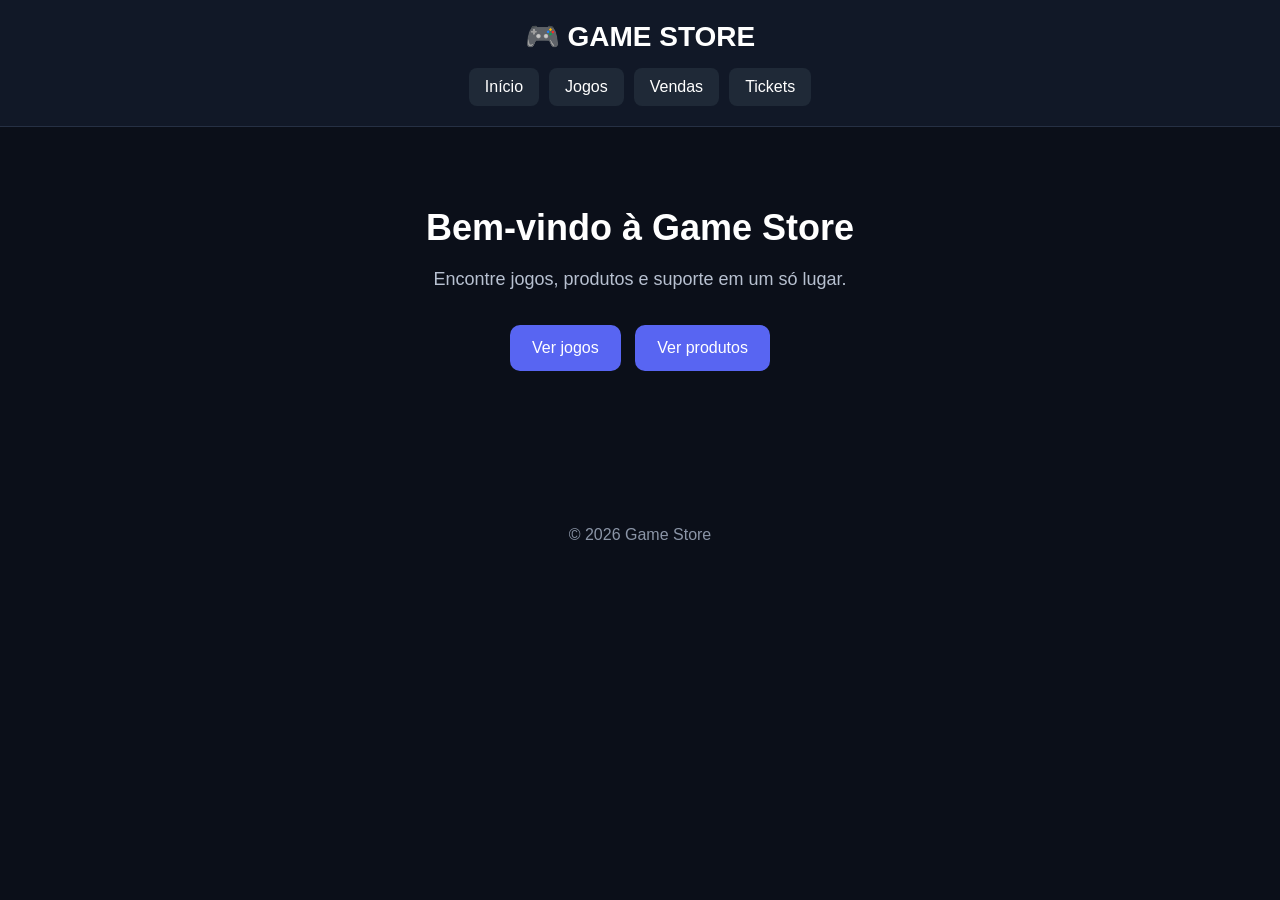
<file: index.html>
<!DOCTYPE html>
<html lang="pt-BR">
<head><link rel="stylesheet" href="css/style.css">
    <meta charset="UTF-8">
    <meta name="viewport" content="width=device-width, initial-scale=1.0">
    <title>Game Store</title>
</head><link rel="stylesheet" href="css/style.css">

<body>

    <header>
        <h1>🎮 GAME STORE</h1>

        <nav>
            <a href="index.html">Início</a>
            <a href="jogos.html">Jogos</a>
            <a href="vendas.html">Vendas</a>
            <a href="tickets.html">Tickets</a>
        </nav>
    </header>

    <main>
        <h2>Bem-vindo à Game Store</h2>

        <p>
            Encontre jogos, produtos e suporte em um só lugar.
        </p>

        <button onclick="location.href='jogos.html'">
            Ver jogos
        </button>

        <button onclick="location.href='vendas.html'">
            Ver produtos
        </button>
    </main>

    <footer>
        <p>© 2026 Game Store</p>
    </footer>

</body>
</html>
</file>
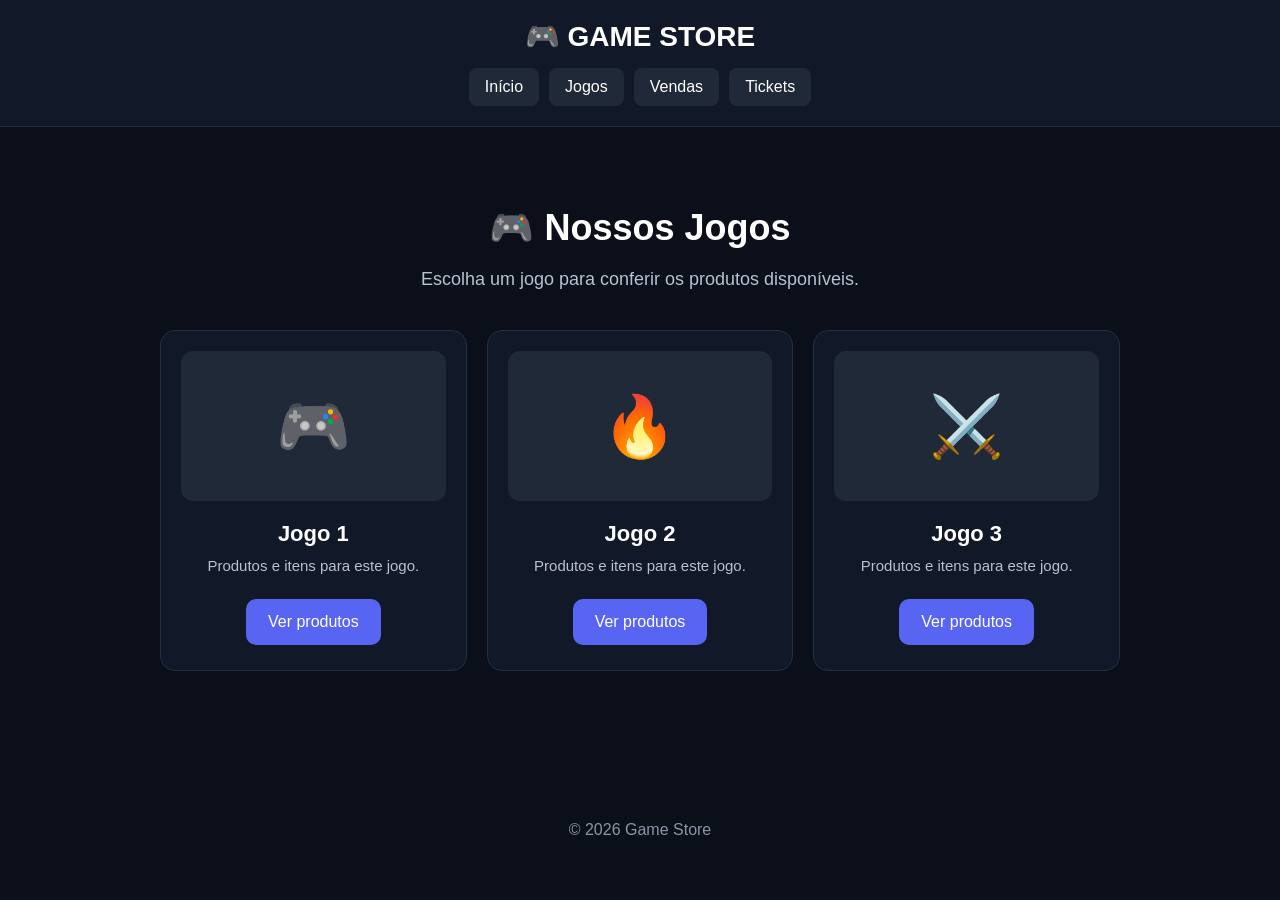
<file: jogos.html>
<!DOCTYPE html>
<html lang="pt-BR">

<head>
    <meta charset="UTF-8">
    <meta name="viewport" content="width=device-width, initial-scale=1.0">

    <link rel="stylesheet" href="css/style.css">

    <title>Jogos - Game Store</title>
</head>

<body>

<header>
    <h1>🎮 GAME STORE</h1>

    <nav>
        <a href="index.html">Início</a>
        <a href="jogos.html">Jogos</a>
        <a href="vendas.html">Vendas</a>
        <a href="tickets.html">Tickets</a>
    </nav>
</header>

<main>

    <h2>🎮 Nossos Jogos</h2>

    <p>Escolha um jogo para conferir os produtos disponíveis.</p>

    <section class="games">

        <div class="game-card">
            <div class="game-image">🎮</div>

            <h3>Jogo 1</h3>

            <p>Produtos e itens para este jogo.</p>

            <button onclick="location.href='vendas.html'">
                Ver produtos
            </button>
        </div>


        <div class="game-card">
            <div class="game-image">🔥</div>

            <h3>Jogo 2</h3>

            <p>Produtos e itens para este jogo.</p>

            <button onclick="location.href='vendas.html'">
                Ver produtos
            </button>
        </div>


        <div class="game-card">
            <div class="game-image">⚔️</div>

            <h3>Jogo 3</h3>

            <p>Produtos e itens para este jogo.</p>

            <button onclick="location.href='vendas.html'">
                Ver produtos
            </button>
        </div>

    </section>

</main>

<footer>
    <p>© 2026 Game Store</p>
</footer>

</body>
</html>
</file>
<file: css/style.css>
* {
    margin: 0;
    padding: 0;
    box-sizing: border-box;
}

body {
    font-family: Arial, sans-serif;
    background: #0b0f19;
    color: white;
    min-height: 100vh;
}

header {
    background: #111827;
    padding: 20px;
    text-align: center;
    border-bottom: 1px solid #263044;
}

header h1 {
    margin-bottom: 15px;
    font-size: 28px;
}

nav {
    display: flex;
    justify-content: center;
    flex-wrap: wrap;
    gap: 10px;
}

nav a {
    color: white;
    text-decoration: none;
    padding: 10px 16px;
    border-radius: 8px;
    background: #1f2937;
}

nav a:hover {
    background: #374151;
}

main {
    max-width: 1000px;
    margin: 60px auto;
    padding: 20px;
    text-align: center;
}

main h2 {
    font-size: 36px;
    margin-bottom: 20px;
}

main p {
    color: #b8c1d1;
    font-size: 18px;
    margin-bottom: 30px;
}

button {
    border: none;
    padding: 14px 22px;
    margin: 5px;
    border-radius: 10px;
    background: #5865f2;
    color: white;
    font-size: 16px;
    cursor: pointer;
}

button:hover {
    background: #4752c4;
}

footer {
    text-align: center;
    padding: 30px;
    color: #8b95a7;
    margin-top: 100px;
}

@media (max-width: 600px) {
    main {
        margin: 30px auto;
    }

    main h2 {
        font-size: 28px;
    }

    nav {
        flex-direction: column;
    }

    nav a {
        display: block;
    }
}
.games {
    display: grid;
    grid-template-columns: repeat(auto-fit, minmax(240px, 1fr));
    gap: 20px;
    margin-top: 40px;
}

.game-card {
    background: #111827;
    border: 1px solid #263044;
    border-radius: 15px;
    padding: 20px;
    transition: 0.2s;
}

.game-card:hover {
    transform: translateY(-5px);
}

.game-image {
    height: 150px;
    display: flex;
    align-items: center;
    justify-content: center;
    background: #1f2937;
    border-radius: 12px;
    font-size: 60px;
    margin-bottom: 20px;
}

.game-card h3 {
    font-size: 22px;
    margin-bottom: 10px;
}

.game-card p {
    font-size: 15px;
    margin-bottom: 20px;
}
</file>
